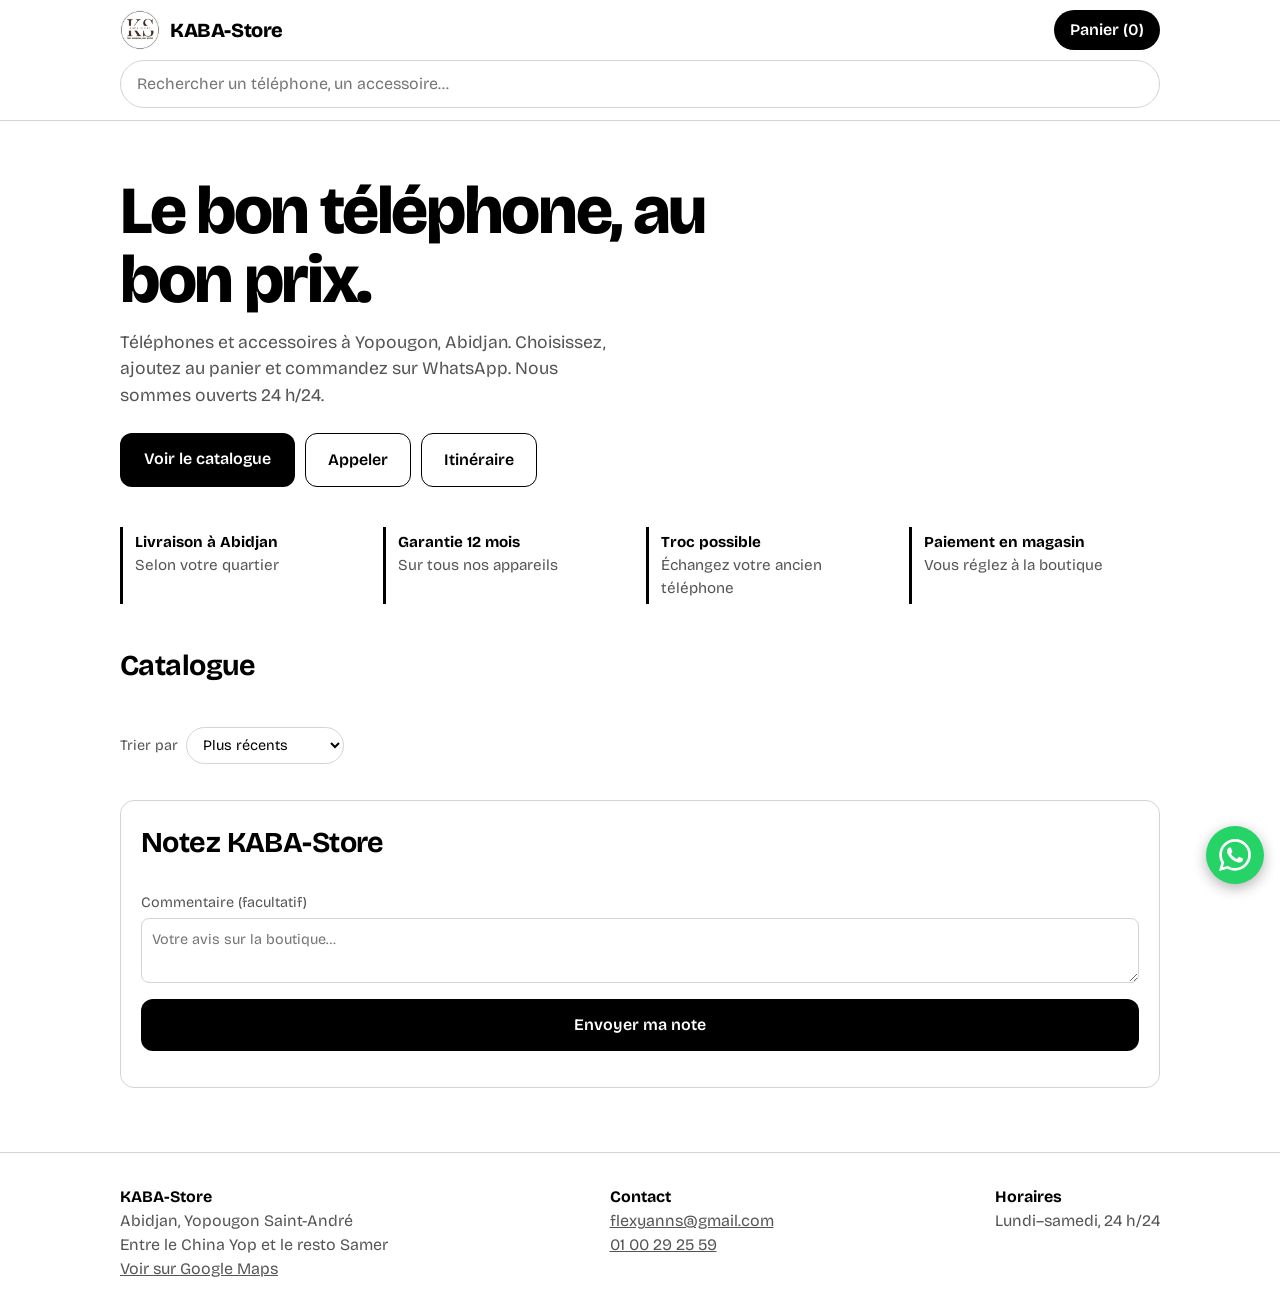
<file: index.html>
<!DOCTYPE html>
<html lang="fr">
<head>
<meta charset="utf-8">
<meta name="viewport" content="width=device-width, initial-scale=1, viewport-fit=cover">
<title>KABA-Store – Téléphones et accessoires à Abidjan</title>
<meta name="description" content="KABA-Store à Yopougon Saint-André, Abidjan : téléphones neufs et d’occasion, accessoires, troc possible, garantie 12 mois. Commandez sur WhatsApp, paiement en magasin.">
<meta name="theme-color" content="#000000">
<link rel="manifest" href="manifest.json">
<link rel="icon" href="logo.png">
<link rel="apple-touch-icon" href="icon-512.png">
<meta property="og:type" content="website">
<meta property="og:locale" content="fr_FR">
<meta property="og:site_name" content="KABA-Store">
<meta property="og:title" content="KABA-Store – Téléphones et accessoires à Abidjan">
<meta property="og:description" content="Le bon téléphone, au bon prix. Garantie 12 mois, troc possible, commande sur WhatsApp. Yopougon Saint-André, Abidjan.">
<meta property="og:url" content="https://yannxflex-netizen.github.io/KABA-Store-/">
<meta property="og:image" content="https://yannxflex-netizen.github.io/KABA-Store-/logo.png">
<meta name="twitter:card" content="summary">
<script type="application/ld+json">
{"@context":"https://schema.org","@type":"MobilePhoneStore","name":"KABA-Store","description":"Téléphones et accessoires à Yopougon, Abidjan. Garantie 12 mois, troc possible.","url":"https://yannxflex-netizen.github.io/KABA-Store-/","telephone":"+2250100292559","email":"flexyanns@gmail.com","image":"https://yannxflex-netizen.github.io/KABA-Store-/logo.png","address":{"@type":"PostalAddress","streetAddress":"Yopougon Saint-André, entre le China Yop et le resto Samer","addressLocality":"Abidjan","addressCountry":"CI"},"openingHoursSpecification":{"@type":"OpeningHoursSpecification","dayOfWeek":["Monday","Tuesday","Wednesday","Thursday","Friday","Saturday"],"opens":"00:00","closes":"23:59"}}
</script>
<link rel="stylesheet" href="https://fonts.googleapis.com/css2?family=Bricolage+Grotesque:wght@400;600;800&display=swap">
<link rel="stylesheet" href="style.css">
</head>
<body>
<div id="bnr" hidden role="status"><span id="bnrt"></span><button id="bnrx" type="button" aria-label="Fermer l’annonce">×</button></div>
<header><div class="wrap"><a class="logo" href="#" style="display:flex;align-items:center;gap:10px"><img src="logo.png" alt="" width="40" height="40" style="border-radius:50%">KABA-Store</a><button class="cartbtn" id="open" aria-label="Ouvrir le panier">Panier (<span id="count">0</span>)</button></div><div class="sbar"><input id="q" type="search" placeholder="Rechercher un téléphone, un accessoire…" aria-label="Rechercher"></div></header>

<main class="wrap">
<section class="hero">
<h1>Le bon téléphone, au bon prix.</h1>
<p>Téléphones et accessoires à Yopougon, Abidjan. Choisissez, ajoutez au panier et commandez sur WhatsApp. Nous sommes ouverts 24 h/24.</p>
<div class="btns">
<a class="cta" href="#catalogue">Voir le catalogue</a>
<a class="ghost" href="tel:+2250100292559">Appeler</a>
<a class="ghost" href="https://maps.app.goo.gl/QSysAEtHVzSYr18VA" target="_blank" rel="noopener">Itinéraire</a>
</div>
</section>

<ul class="perks">
<li><b>Livraison à Abidjan</b>Selon votre quartier</li>
<li><b>Garantie 12 mois</b>Sur tous nos appareils</li>
<li><b>Troc possible</b>Échangez votre ancien téléphone</li>
<li><b>Paiement en magasin</b>Vous réglez à la boutique</li>
</ul>

<section id="catalogue">
<h2>Catalogue</h2>
<div class="chips" id="chips" role="group" aria-label="Filtrer par catégorie"></div>
<div class="chips" id="bchips" role="group" aria-label="Filtrer par marque" hidden></div>
<div class="chips" id="pchips" role="group" aria-label="Filtrer par budget" hidden></div>
<label class="sortbar">Trier par <select id="sort"><option value="new">Plus récents</option><option value="asc">Prix croissant</option><option value="desc">Prix décroissant</option></select></label>
<div class="grid" id="grid"></div>
</section>

<section id="rate" class="box">
<h2>Notez KABA-Store</h2>
<p id="ravg" class="meta"></p>
<div id="rbody">
<div id="stars" role="group" aria-label="Note de 1 à 5"></div>
<label>Commentaire (facultatif)<textarea id="rcom" rows="2" maxlength="300" placeholder="Votre avis sur la boutique…"></textarea></label>
<button class="cta" id="rsend" type="button" style="width:100%">Envoyer ma note</button>
</div>
<p id="rmsg2" role="status"></p>
</section>

<section id="avis" hidden>
<h2>Ils nous font confiance</h2>
<div class="rev" id="revs"></div>
</section>
</main>

<footer><div class="wrap">
<div><b id="secret">KABA-Store</b><br>Abidjan, Yopougon Saint-André<br>Entre le China Yop et le resto Samer<br><a href="https://maps.app.goo.gl/QSysAEtHVzSYr18VA" target="_blank" rel="noopener">Voir sur Google Maps</a></div>
<div><b>Contact</b><br><a href="mailto:flexyanns@gmail.com">flexyanns@gmail.com</a><br><a href="tel:+2250100292559">01 00 29 25 59</a></div>
<div><b>Horaires</b><br>Lundi–samedi, 24 h/24</div>
</div></footer>

<aside id="drawer" aria-label="Panier" aria-hidden="true">
<div class="dh"><h2 style="margin:0">Votre panier</h2><button class="close" id="close" aria-label="Fermer">×</button></div>
<div id="lines"></div>
<div id="sugg" hidden><h3>Souvent ajoutés avec</h3><div id="sgl"></div></div>
<fieldset class="mode"><legend>Réception de la commande</legend>
<label><input type="radio" name="mode" value="retrait" checked> Retrait en magasin</label>
<label><input type="radio" name="mode" value="livraison"> Livraison à Abidjan</label>
</fieldset>
<div id="liv" hidden>
<label>Votre quartier<input id="quartier" list="qlist" placeholder="Ex : Yopougon Selmer" autocomplete="off"></label>
<datalist id="qlist"><option value="Yopougon"><option value="Yopougon Selmer"><option value="Yopougon Niangon"><option value="Yopougon Sicogi"><option value="Yopougon Maroc"><option value="Yopougon Andokoi"><option value="Cocody"><option value="Cocody Angré"><option value="Cocody Riviera"><option value="Cocody Deux Plateaux"><option value="Marcory"><option value="Treichville"><option value="Abobo"><option value="Adjamé"><option value="Plateau"><option value="Koumassi"><option value="Port-Bouët"><option value="Attécoubé"><option value="Bingerville"><option value="Songon"></datalist>
<label>Point de repère (facultatif)<input id="repere" placeholder="Ex : près de la pharmacie"></label>
<p id="lhint" class="meta" hidden>Indiquez votre quartier pour pouvoir commander. Les frais de livraison seront confirmés sur WhatsApp.</p>
</div>
<div class="total"><span>Total</span><span id="total">0 FCFA</span></div>
<a class="cta act" id="order" href="#" target="_blank" rel="noopener">Commander (paiement en magasin)</a>
<a class="alt act" id="promo" href="#" target="_blank" rel="noopener">Demander une réduction</a>
<button class="alt" id="trocbtn" type="button">Proposer un troc</button>
<div id="troc" hidden>
<label>Votre téléphone<input id="mine" placeholder="Ex : marque, modèle, état"></label>
<label>Téléphone souhaité<input id="want" placeholder="Ex : marque, modèle"></label>
<a class="cta act" id="trocsend" href="#" target="_blank" rel="noopener">Envoyer la demande de troc</a>
</div>
<p id="msg" role="status"></p>
</aside>

<div id="cmpbar" hidden><span id="cmpinfo"></span><button id="cmpgo" type="button">Comparer</button><button id="cmpx" type="button">Vider</button></div>

<div id="dtl" hidden role="dialog" aria-modal="true" aria-label="Détails du produit">
<div class="sheet"><button id="dtx" type="button" aria-label="Fermer">×</button><div id="dtc"></div></div>
</div>

<div id="lb" hidden role="dialog" aria-modal="true" aria-label="Photos du produit">
<button id="lbx" type="button" aria-label="Fermer la photo">×</button>
<div id="lbs"></div>
<span id="lbc"></span>
</div>

<a class="wa-float" href="https://wa.me/2250100292559?text=Bonjour%20KABA-Store%2C%20j%E2%80%99ai%20une%20question." target="_blank" rel="noopener" aria-label="Service client WhatsApp" title="Service client WhatsApp"><svg viewBox="0 0 24 24" aria-hidden="true"><path d="M17.472 14.382c-.297-.149-1.758-.867-2.03-.967-.273-.099-.471-.148-.67.15-.197.297-.767.966-.94 1.164-.173.199-.347.223-.644.075-.297-.15-1.255-.463-2.39-1.475-.883-.788-1.48-1.761-1.653-2.059-.173-.297-.018-.458.13-.606.134-.133.298-.347.446-.52.149-.174.198-.298.298-.497.099-.198.05-.371-.025-.52-.075-.149-.669-1.612-.916-2.207-.242-.579-.487-.5-.669-.51-.173-.008-.371-.01-.57-.01-.198 0-.52.074-.792.372-.272.297-1.04 1.016-1.04 2.479 0 1.462 1.065 2.875 1.213 3.074.149.198 2.096 3.2 5.077 4.487.709.306 1.262.489 1.694.625.712.227 1.36.195 1.871.118.571-.085 1.758-.719 2.006-1.413.248-.694.248-1.289.173-1.413-.074-.124-.272-.198-.57-.347m-5.421 7.403h-.004a9.87 9.87 0 01-5.031-1.378l-.361-.214-3.741.982.998-3.648-.235-.374a9.86 9.86 0 01-1.51-5.26c.001-5.45 4.436-9.884 9.888-9.884 2.64 0 5.122 1.03 6.988 2.898a9.825 9.825 0 012.893 6.994c-.003 5.45-4.437 9.884-9.885 9.884m8.413-18.297A11.815 11.815 0 0012.05 0C5.495 0 .16 5.335.157 11.892c0 2.096.547 4.142 1.588 5.945L.057 24l6.305-1.654a11.882 11.882 0 005.683 1.448h.005c6.554 0 11.89-5.335 11.893-11.893a11.821 11.821 0 00-3.48-8.413z"/></svg></a>
<script>if("serviceWorker" in navigator)addEventListener("load",function(){navigator.serviceWorker.register("sw.js")})</script>
<script type="module" src="script.js"></script>
</body>
</html>
</file>
<file: style.css>
:root{--bg:#fff;--surface:#fff;--ink:#000;--muted:#555;--line:#d4d4d4;--accent:#000;--accent-ink:#fff;--ok:#000;
box-sizing:border-box;padding-top:env(safe-area-inset-top,0px);padding-bottom:env(safe-area-inset-bottom,0px);color-scheme:light}
html{scroll-padding-top:env(safe-area-inset-top,0px);scroll-behavior:smooth}
@media (prefers-color-scheme:dark){:root:not([data-theme="light"]){--bg:#000;--surface:#111;--ink:#fff;--muted:#a3a3a3;--line:#2e2e2e;--accent:#fff;--accent-ink:#000;--ok:#fff;color-scheme:dark}}
:root[data-theme="dark"]{--bg:#000;--surface:#111;--ink:#fff;--muted:#a3a3a3;--line:#2e2e2e;--accent:#fff;--accent-ink:#000;--ok:#fff;color-scheme:dark}
*,*::before,*::after{box-sizing:inherit}
body{margin:0;background:var(--bg);color:var(--ink);font-family:"Bricolage Grotesque",system-ui,-apple-system,"Segoe UI",sans-serif;line-height:1.5}
a{color:inherit}
button{font:inherit;cursor:pointer}
:focus-visible{outline:3px solid var(--accent);outline-offset:2px}
.wrap{max-width:1080px;margin:0 auto;padding:0 20px}
header{position:sticky;top:env(safe-area-inset-top,0px);z-index:5;background:var(--bg);border-bottom:1px solid var(--line)}
header .wrap{display:flex;align-items:center;justify-content:space-between;height:60px}
.logo{font-weight:800;font-size:1.25rem;text-decoration:none;letter-spacing:-.02em}
.cartbtn{background:var(--ink);color:var(--bg);border:0;border-radius:999px;padding:8px 16px;font-weight:600}
.sbar{max-width:1080px;margin:0 auto;padding:0 20px 12px}
.sbar input{width:100%;padding:11px 16px;border:1px solid var(--line);border-radius:999px;background:var(--surface);color:var(--ink);font:inherit}
.hero{padding:56px 0 40px}
.hero h1{font-size:clamp(2.2rem,7vw,4.2rem);line-height:1.02;letter-spacing:-.035em;font-weight:800;margin:0 0 16px;max-width:15ch}
.hero p{color:var(--muted);font-size:1.1rem;max-width:46ch;margin:0 0 24px}
.cta{display:inline-block;background:var(--accent);color:var(--accent-ink);padding:14px 24px;border-radius:12px;font-weight:600;text-decoration:none;border:0}
.perks{display:grid;grid-template-columns:repeat(auto-fit,minmax(200px,1fr));gap:12px;padding:0 0 40px;margin:0;list-style:none}
.perks li{border-left:3px solid var(--accent);padding:4px 12px;color:var(--muted);font-size:.95rem}
.perks b{display:block;color:var(--ink)}
h2{font-size:1.8rem;letter-spacing:-.02em;margin:0 0 16px}
.chips{display:flex;gap:8px;flex-wrap:wrap;margin-bottom:24px}
.chip{background:var(--surface);color:var(--ink);border:1px solid var(--line);border-radius:999px;padding:8px 16px}
.chip[aria-pressed="true"]{background:var(--ink);color:var(--bg);border-color:var(--ink)}
.grid{display:grid;grid-template-columns:repeat(auto-fill,minmax(230px,1fr));gap:16px}
.card{background:var(--surface);border:1px solid var(--line);border-radius:14px;padding:16px;display:flex;flex-direction:column;gap:6px}
.stage{position:relative;overflow:hidden;aspect-ratio:1/1;border-radius:10px;display:grid;place-items:center;background:var(--bg);margin-bottom:6px}
.stage img{position:absolute;inset:0;width:100%;height:100%;object-fit:contain;border-radius:8px}
.phone{width:84px;height:164px;border-radius:18px;border:3px solid var(--ink);position:relative;box-shadow:0 8px 18px rgba(0,0,0,.18)}
.phone::before{content:"";position:absolute;top:8px;left:50%;width:22px;height:6px;margin-left:-11px;border-radius:4px;background:var(--ink);opacity:.85}
.phone::after{content:"";position:absolute;top:22px;right:8px;width:20px;height:20px;border-radius:6px;background:rgba(255,255,255,.35)}
.card h3{margin:0;font-size:1.1rem}
.meta{color:var(--muted);font-size:.9rem}
.cond{font-size:.8rem;font-weight:600;color:var(--ok)}
.row{display:flex;align-items:center;justify-content:space-between;margin-top:auto;padding-top:10px}
.price{font-weight:800;font-size:1.25rem}
.add{background:var(--accent);color:var(--accent-ink);border:0;border-radius:10px;padding:9px 14px;font-weight:600}
.add:disabled{opacity:.4;cursor:not-allowed}
.empty{color:var(--muted)}
footer{margin-top:64px;border-top:1px solid var(--line);padding:32px 0;color:var(--muted)}
footer .wrap{display:flex;flex-wrap:wrap;gap:24px;justify-content:space-between}
footer b{color:var(--ink)}
#drawer{position:fixed;inset:0 0 0 auto;width:min(380px,100%);background:var(--surface);border-left:1px solid var(--line);z-index:10;transform:translateX(100%);transition:transform .25s;display:flex;flex-direction:column;padding:20px;padding-top:calc(20px + env(safe-area-inset-top,0px));padding-bottom:calc(20px + env(safe-area-inset-bottom,0px))}
#drawer.open{transform:none}
#drawer{overflow-y:auto}
.cta.act{display:block;width:100%;text-align:center}
.alt{display:block;width:100%;text-align:center;background:none;color:var(--ink);border:1px solid var(--ink);border-radius:12px;padding:12px 24px;font-weight:600;text-decoration:none;margin-top:8px}
#troc{margin-top:12px}
#troc label{display:block;margin-top:8px;font-size:.9rem;color:var(--muted)}
#troc input{display:block;width:100%;padding:10px;border:1px solid var(--line);border-radius:8px;background:var(--bg);color:var(--ink);font:inherit;margin:4px 0 12px}
@media (prefers-reduced-motion:reduce){#drawer{transition:none}html{scroll-behavior:auto}}
.dh{display:flex;justify-content:space-between;align-items:center}
.close{background:none;border:0;color:var(--ink);font-size:1.5rem}
#lines{flex:1;overflow:auto;margin:12px 0}
.line{display:flex;justify-content:space-between;gap:8px;padding:10px 0;border-bottom:1px solid var(--line)}
.line button{background:none;border:1px solid var(--line);color:var(--ink);border-radius:8px;width:28px;height:28px}
.total{display:flex;justify-content:space-between;font-weight:800;font-size:1.2rem;margin-bottom:12px}
#msg{color:var(--ok);font-weight:600;margin:10px 0 0}

.wa-float{position:fixed;right:16px;bottom:calc(16px + env(safe-area-inset-bottom,0px));z-index:4;width:58px;height:58px;border-radius:50%;background:#25d366;display:grid;place-items:center;box-shadow:0 4px 14px rgba(0,0,0,.3)}
.wa-float svg{width:32px;height:32px;fill:#fff}
.box{background:var(--surface);border:1px solid var(--line);border-radius:14px;padding:20px;margin:20px 0}
.box label{display:block;margin-top:12px;font-size:.9rem;color:var(--muted)}
.box input,.box select,.box textarea{display:block;width:100%;padding:10px;margin-top:4px;border:1px solid var(--line);border-radius:8px;background:var(--bg);color:var(--ink);font:inherit}
.box .cta,.box .alt{margin-top:16px}
.box .chk{display:flex;align-items:center;gap:8px;color:var(--ink)}
.box .chk input{display:inline-block;width:auto;margin:0}
.prow{display:flex;flex-wrap:wrap;gap:12px;align-items:center;padding:10px 0;border-bottom:1px solid var(--line)}
.prow img,.prow .noimg{width:56px;height:56px;object-fit:contain;border-radius:8px;background:var(--bg);flex:none}
.prow .grow{flex:1;min-width:0}
.sm{padding:6px 12px;border-radius:8px;border:1px solid var(--line);background:none;color:var(--ink)}
.err{color:#c0392b;font-weight:600}

/* Défilement des photos */
.slides{position:absolute;inset:0;display:flex;overflow-x:auto;scroll-snap-type:x mandatory;scrollbar-width:none}
.slides::-webkit-scrollbar{display:none}
.stage .slides img{position:static;flex:0 0 100%;width:100%;height:100%;scroll-snap-align:center}
.cnt{position:absolute;right:8px;bottom:8px;background:rgba(0,0,0,.65);color:#fff;font-size:.75rem;padding:2px 8px;border-radius:999px}

/* Miniatures dans l'admin */
.thumbs{display:flex;gap:8px;flex-wrap:wrap;margin-top:10px}
.th{position:relative;width:72px;height:72px}
.th img{width:72px;height:72px;object-fit:cover;border-radius:8px;display:block}
.th button{position:absolute;top:-6px;right:-6px;width:22px;height:22px;border-radius:50%;border:0;background:#000;color:#fff;padding:0;line-height:22px}

/* Produit vendu */
.card.sold .stage img,.card.sold .phone{filter:grayscale(1);opacity:.55}
.tag{position:absolute;left:8px;top:8px;z-index:2;background:#c0392b;color:#fff;font-weight:800;font-size:.8rem;padding:4px 10px;border-radius:999px}

/* Photo en plein écran */
.stage img{cursor:zoom-in}
#lb{position:fixed;inset:0;z-index:20;background:rgba(0,0,0,.95)}
#lb[hidden]{display:none}
#lbs{display:flex;width:100%;height:100%;overflow-x:auto;scroll-snap-type:x mandatory;scrollbar-width:none}
#lbs::-webkit-scrollbar{display:none}
#lbs img{flex:0 0 100%;width:100%;height:100%;object-fit:contain;scroll-snap-align:center}
#lbx{position:absolute;top:calc(12px + env(safe-area-inset-top,0px));right:16px;z-index:2;width:44px;height:44px;border-radius:50%;border:0;background:rgba(255,255,255,.2);color:#fff;font-size:1.6rem;line-height:1;padding:0}
#lbc{position:absolute;bottom:calc(20px + env(safe-area-inset-bottom,0px));left:50%;transform:translateX(-50%);color:#fff;background:rgba(0,0,0,.6);padding:4px 12px;border-radius:999px;font-size:.85rem}

/* Promo */
.was{display:block;font-weight:400;font-size:.85rem;color:var(--muted)}
.tag.pr{left:auto;right:8px;background:#1e8449}

/* Tri */
.sortbar{display:flex;align-items:center;gap:8px;margin-bottom:16px;color:var(--muted);font-size:.9rem}
.sortbar select{padding:8px 12px;border:1px solid var(--line);border-radius:999px;background:var(--surface);color:var(--ink);font:inherit}

/* Marques */
.chips[hidden]{display:none}
#bchips{margin-top:-8px;margin-bottom:16px}

/* Bouton WhatsApp par produit */
.ask{display:block;text-align:center;margin-top:8px;padding:9px 12px;border:1px solid var(--line);border-radius:10px;font-size:.9rem;font-weight:600;text-decoration:none;color:var(--ink)}
.ask::before{content:"";display:inline-block;width:8px;height:8px;border-radius:50%;background:#25d366;margin-right:8px}

/* État du téléphone */
.tag.st{top:auto;bottom:8px;background:rgba(0,0,0,.65)}

/* Badge Nouveau */
.tag.nw{background:#2563eb}

/* Partager */
.acts{display:flex;gap:8px;margin-top:8px}
.acts .ask{flex:1;margin-top:0}
.shr{padding:9px 14px;border:1px solid var(--line);border-radius:10px;background:none;color:var(--ink);font-weight:600;font-size:.9rem}
.card.hl{outline:3px solid var(--accent);outline-offset:2px}

/* Produit en vedette */
.card.feat{border-color:var(--ink);border-width:2px}

/* Stock */
.low{color:#c0392b;font-weight:600;font-size:.85rem}

/* Avis clients */
#avis{margin-top:48px}
#avis[hidden]{display:none}
.rev{display:flex;gap:16px;overflow-x:auto;scroll-snap-type:x mandatory;padding-bottom:8px}
.rc{flex:0 0 min(280px,80%);scroll-snap-align:start;margin:0;background:var(--surface);border:1px solid var(--line);border-radius:14px;padding:14px;display:flex;flex-direction:column;gap:10px}
.rc img{width:100%;aspect-ratio:4/3;object-fit:cover;border-radius:10px}
.rc blockquote{margin:0;font-size:.95rem}
.rc figcaption{font-weight:600;color:var(--muted);font-size:.85rem}

/* Liste admin : boutons sous le texte */
.prow .grow{flex:1 1 120px}
.pbtns{flex:0 0 100%;display:flex;gap:8px;flex-wrap:wrap}
.rc img{cursor:zoom-in}

/* Livraison / retrait */
.mode{border:1px solid var(--line);border-radius:12px;padding:8px 14px;margin:0 0 10px}
.mode legend{font-size:.85rem;color:var(--muted);padding:0 6px}
.mode label{display:flex;align-items:center;gap:10px;padding:6px 0;cursor:pointer}
.mode input{width:20px;height:20px;accent-color:var(--accent);margin:0}
#liv[hidden]{display:none}
#liv label{display:block;margin-top:6px;font-size:.9rem;color:var(--muted)}
#liv input{display:block;width:100%;padding:10px;border:1px solid var(--line);border-radius:8px;background:var(--bg);color:var(--ink);font:inherit;margin:4px 0 10px}
#lhint[hidden]{display:none}

/* Bandeau d'annonce */
#bnr{position:relative;background:var(--ink);color:var(--bg);text-align:center;padding:9px 44px 9px 16px;font-size:.9rem;font-weight:600}
#bnr[hidden]{display:none}
#bnrx{position:absolute;right:6px;top:50%;transform:translateY(-50%);background:none;border:0;color:inherit;font-size:1.4rem;line-height:1;padding:4px 10px}

/* Accessoires suggérés */
#sugg{margin:6px 0 10px;border-top:1px solid var(--line);padding-top:10px}
#sugg[hidden]{display:none}
#sugg h3{font-size:.95rem;margin:0 0 6px}
.sg{display:flex;align-items:center;gap:10px;padding:6px 0}
.sg img,.sg .ph{width:44px;height:44px;flex:none;border-radius:8px;background:var(--bg)}
.sg img{object-fit:contain}
.sg .grow{flex:1;min-width:0;font-size:.9rem}
.sg button{border:1px solid var(--ink);background:none;color:var(--ink);border-radius:8px;padding:6px 10px;font-weight:600;font-size:.85rem}

/* Panier : la liste des produits ne doit plus être écrasée */
#drawer #lines{flex:0 0 auto;overflow:visible;min-height:0}
#drawer>*{flex-shrink:0}

/* Budget */
#pchips{margin-top:-8px;margin-bottom:16px}

/* Boutons Appeler / Itinéraire */
.btns{display:flex;flex-wrap:wrap;gap:10px}
.ghost{display:inline-block;padding:14px 22px;border:1px solid var(--ink);border-radius:12px;font-weight:600;text-decoration:none;color:var(--ink)}

/* Fiche détaillée du produit */
.card h3[data-det]{cursor:pointer}
.more{background:none;border:0;padding:2px 0;font-weight:600;text-decoration:underline;color:var(--ink);text-align:left;font-size:.9rem}
#dtl{position:fixed;inset:0;z-index:15;background:rgba(0,0,0,.6);display:flex;align-items:flex-end;justify-content:center}
#dtl[hidden]{display:none}
.sheet{position:relative;background:var(--surface);color:var(--ink);width:min(560px,100%);max-height:92%;overflow-y:auto;border-radius:18px 18px 0 0;padding:12px 16px calc(20px + env(safe-area-inset-bottom,0px))}
#dtx{position:sticky;top:0;display:block;margin:0 0 8px auto;width:40px;height:40px;border-radius:50%;border:0;background:var(--ink);color:var(--bg);font-size:1.4rem;line-height:1;padding:0;z-index:3}
#dtc h2{font-size:1.4rem;margin:12px 0 2px}
#dtc .stage{aspect-ratio:4/3}
#dtc .meta{margin:0 0 6px}
#dtc .price{display:block;margin:6px 0}
.specs{list-style:none;padding:0;margin:12px 0}
.specs li{display:flex;justify-content:space-between;gap:12px;padding:8px 0;border-bottom:1px solid var(--line);font-size:.95rem}
.specs li b{font-weight:600;color:var(--muted)}
.specs li span{text-align:right}
.addb{display:block;width:100%;text-align:center;margin-top:12px;font:inherit;font-weight:600}

/* Comparer deux téléphones */
.cmp{align-self:flex-start;margin-top:4px;background:none;border:1px solid var(--line);border-radius:999px;padding:4px 12px;font-size:.85rem;font-weight:600;color:var(--ink)}
.cmp.on{background:var(--ink);color:var(--bg);border-color:var(--ink)}
#cmpbar{position:fixed;left:12px;right:84px;bottom:calc(14px + env(safe-area-inset-bottom,0px));z-index:6;background:var(--ink);color:var(--bg);border-radius:14px;padding:10px 12px;display:flex;align-items:center;gap:8px;box-shadow:0 4px 14px rgba(0,0,0,.3)}
#cmpbar[hidden]{display:none}
#cmpinfo{flex:1;font-size:.8rem;font-weight:600;line-height:1.25}
#cmpbar button{border:0;border-radius:8px;padding:8px 12px;font-weight:600;background:var(--bg);color:var(--ink)}
#cmpbar button:disabled{opacity:.4}
.cmpt{width:100%;border-collapse:collapse;font-size:.9rem;margin-top:8px}
.cmpt th,.cmpt td{padding:8px 6px;border-bottom:1px solid var(--line);text-align:center;vertical-align:top}
.cmpt th:first-child{text-align:left;color:var(--muted);font-weight:600;width:72px}
.cmpt thead th{font-weight:800}
.cmpt img{width:100%;max-width:110px;aspect-ratio:1/1;object-fit:contain;display:block;margin:0 auto 6px}
.cmpt .best{font-weight:800;color:#1e8449}
.cmpt button{border:0;border-radius:8px;padding:8px 10px;font-weight:600;background:var(--accent);color:var(--accent-ink);width:100%}
/* Favoris */
.fav{position:absolute;right:8px;top:40px;z-index:3;width:38px;height:38px;border-radius:50%;border:0;background:rgba(255,255,255,.92);color:#000;font-size:1.3rem;line-height:1;padding:0;box-shadow:0 2px 6px rgba(0,0,0,.25)}
.fav.on{color:#c0392b}
/* Note du site */
#stars{display:flex;gap:4px;margin:8px 0}
.star{background:none;border:0;font-size:2.2rem;line-height:1;color:#f5a623;padding:4px}

/* Vous aimerez aussi (à ajouter seulement s'il n'y est pas déjà) */
.sims{display:grid;grid-template-columns:repeat(3,1fr);gap:8px;margin-bottom:8px}
.sim{display:flex;flex-direction:column;gap:4px;text-align:left;background:var(--surface);color:var(--ink);border:1px solid var(--line);border-radius:10px;padding:8px;font-size:.8rem}
.sim img,.sim .ph{width:100%;aspect-ratio:1/1;object-fit:contain;border-radius:6px;background:var(--bg);pointer-events:none}
.sim b{font-size:.8rem}
</file>
